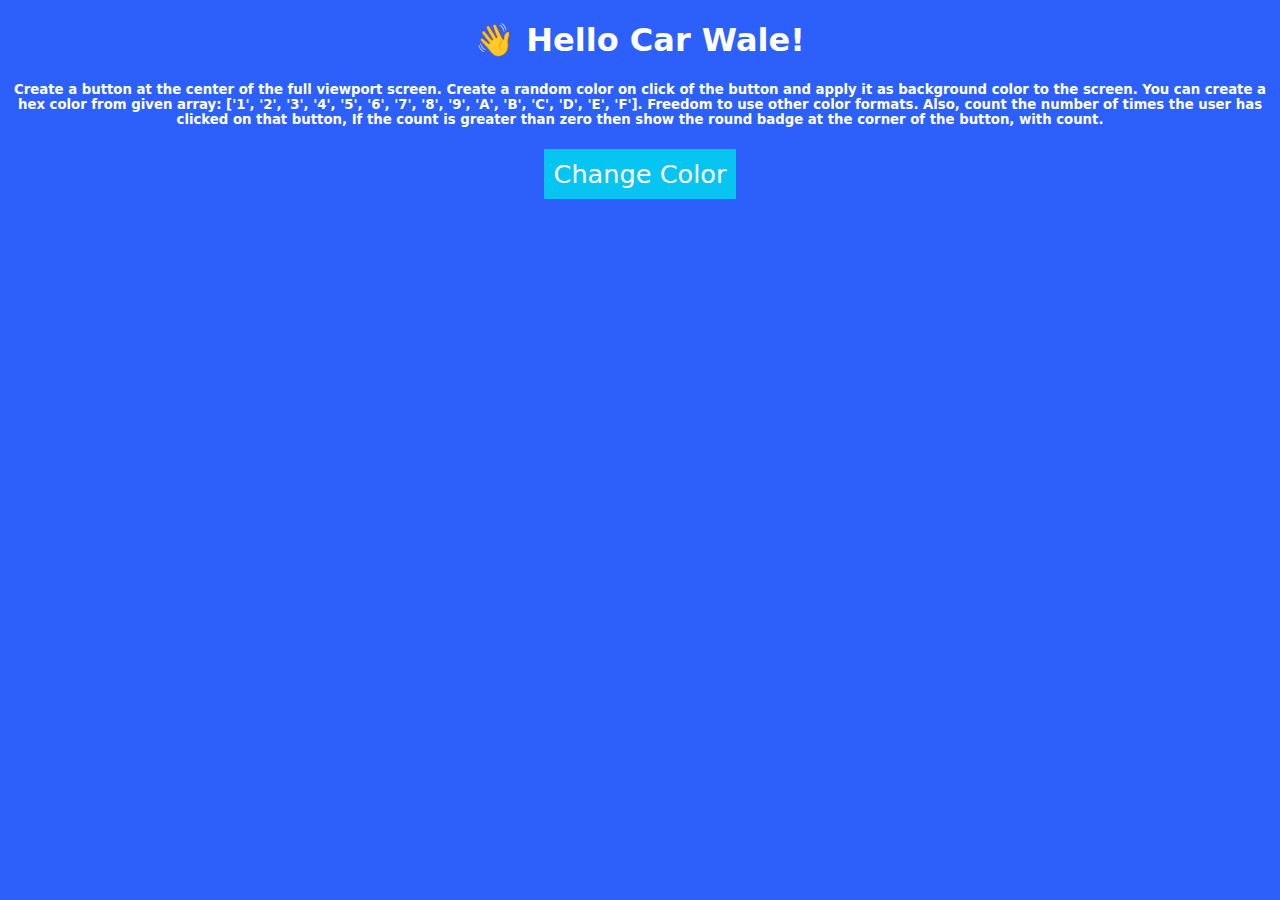
<file: Assignment1/index.html>
<!DOCTYPE html>
<html>
  <head>
    <title>Car Wale Assignment 1</title>
    <link rel="stylesheet" href="assets/style.css" />
  </head>
  <body>
    <h1>👋 Hello Car Wale!</h1>
    <h5>
        Create a button at the center of the full viewport screen. Create a random color on click of
        the button and apply it as background color to the screen. You can create a hex color from
        given array: ['1', '2', '3', '4', '5', '6', '7', '8', '9', 'A', 'B', 'C', 'D', 'E', 'F']. Freedom to use other
        color formats. Also, count the number of times the user has clicked on that button, If the
        count is greater than zero then show the round badge at the corner of the button, with count.
    </h5>
    <div class="pointer">0</div>
    <button onclick="changeColor()">Change Color</button>
  </body>
  <script src="assets/script.js">
   
  </script>
</html>
</file>
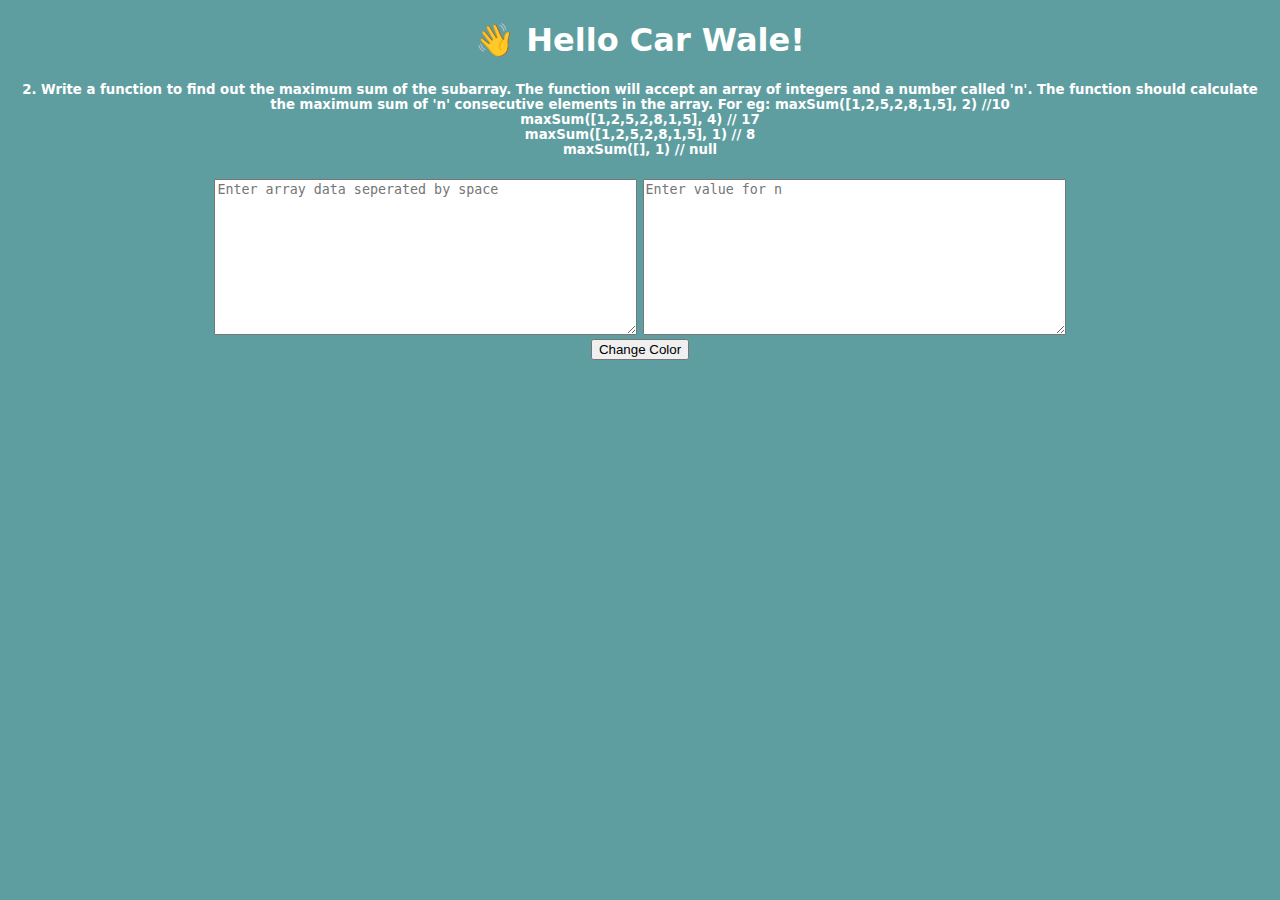
<file: Assignment2/index.html>
<!DOCTYPE html>
<html>
  <head>
    <title>Car Wale Assignment 2</title>
    <link rel="stylesheet" href="assets/style.css" />
  </head>
  <body>
    <h1>👋 Hello Car Wale!</h1>
    <h5>
      2. Write a function to find out the maximum sum of the subarray. The
      function will accept an array of integers and a number called 'n'. The
      function should calculate the maximum sum of 'n' consecutive elements in
      the array. For eg: maxSum([1,2,5,2,8,1,5], 2) //10 <br />
      maxSum([1,2,5,2,8,1,5], 4) // 17 <br />
      maxSum([1,2,5,2,8,1,5], 1) // 8 <br />
      maxSum([], 1) // null
    </h5>
    <div class="block">
      <textarea
        rows="10"
        cols="50"
        id="arrayInput"
        placeholder="Enter array data seperated by space "
      ></textarea>
      <textarea
        rows="10"
        cols="50"
        id="blockInput"
        placeholder="Enter value for n  "
      ></textarea>
    </div>
    <button onclick="showResult()">Change Color</button>
    <p id="result"></p>
    <script src="assets/script.js"></script>
  </body>
  
</html>
</file>
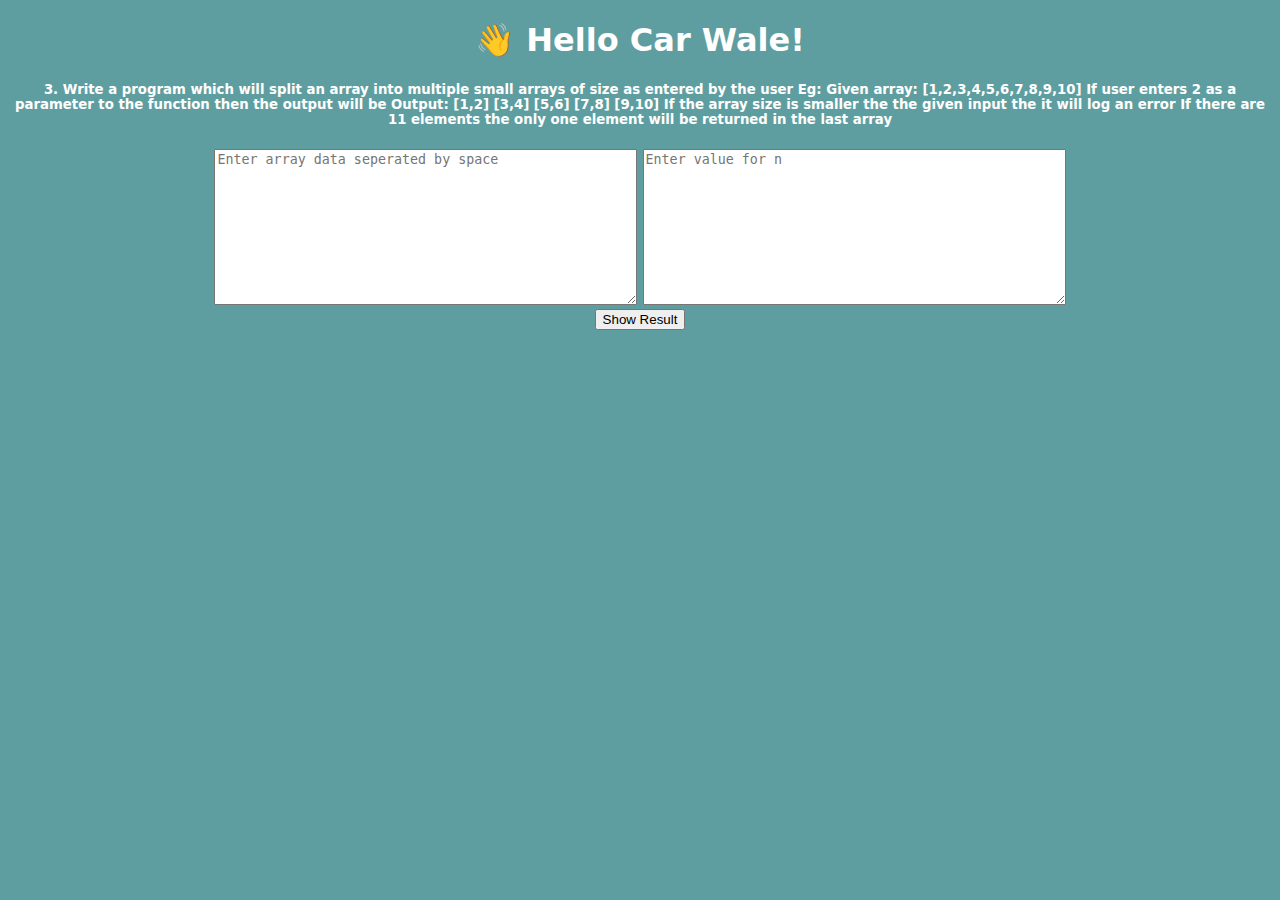
<file: Assignment3/index.html>
<!DOCTYPE html>
<html>
  <head>
    <title>Car Wale Assignment 3</title>
    <link rel="stylesheet" href="assets/style.css" />
  </head>
  <body>
    <h1>👋 Hello Car Wale!</h1>
    <h5>
      3. Write a program which will split an array into multiple small arrays of size as entered by
      the user
      Eg: Given array: [1,2,3,4,5,6,7,8,9,10]
      If user enters 2 as a parameter to the function then the output will be Output: [1,2] [3,4] [5,6]
      [7,8] [9,10]
      If the array size is smaller the the given input the it will log an error
      If there are 11 elements the only one element will be returned in the last array
    </h5>
    <div class="block">
      <textarea
        rows="10"
        cols="50"
        id="arrayInput"
        placeholder="Enter array data seperated by space "
      ></textarea>
      <textarea
        rows="10"
        cols="50"
        id="blockInput"
        placeholder="Enter value for n  "
      ></textarea>
    </div>
    <button onclick="showResult()">Show Result</button>
    <p id="result"></p>
    <script src="assets/script.js"></script>
  </body>
  
</html>
</file>
<file: Assignment1/assets/style.css>
body {
    font-family: system-ui;
    color: white;
    text-align: center;
  }

  button {
    font-family: system-ui;
    background: #06c5f0;
    color: white;
    text-align: center;
    font-size: 2vw;
    padding: 10px;
    /* border-radius: 10px; */
    border: none;
    cursor: pointer;
  }

  .pointer {
    height: 24px;
    width: 28px;
    padding: 8px;
    border-radius: 55%;
    color: black;
    background: red;
    position: absolute;
    margin-left: 54%;
    margin-top: -26px;
    color: white;
  }
</file>
<file: Assignment2/assets/style.css>
body {
    font-family: system-ui;
    color: white;
    text-align: center;
    background-color: cadetblue;
  }
</file>
<file: Assignment3/assets/style.css>
body {
    font-family: system-ui;
    color: white;
    text-align: center;
    background-color: cadetblue;
  }
</file>
